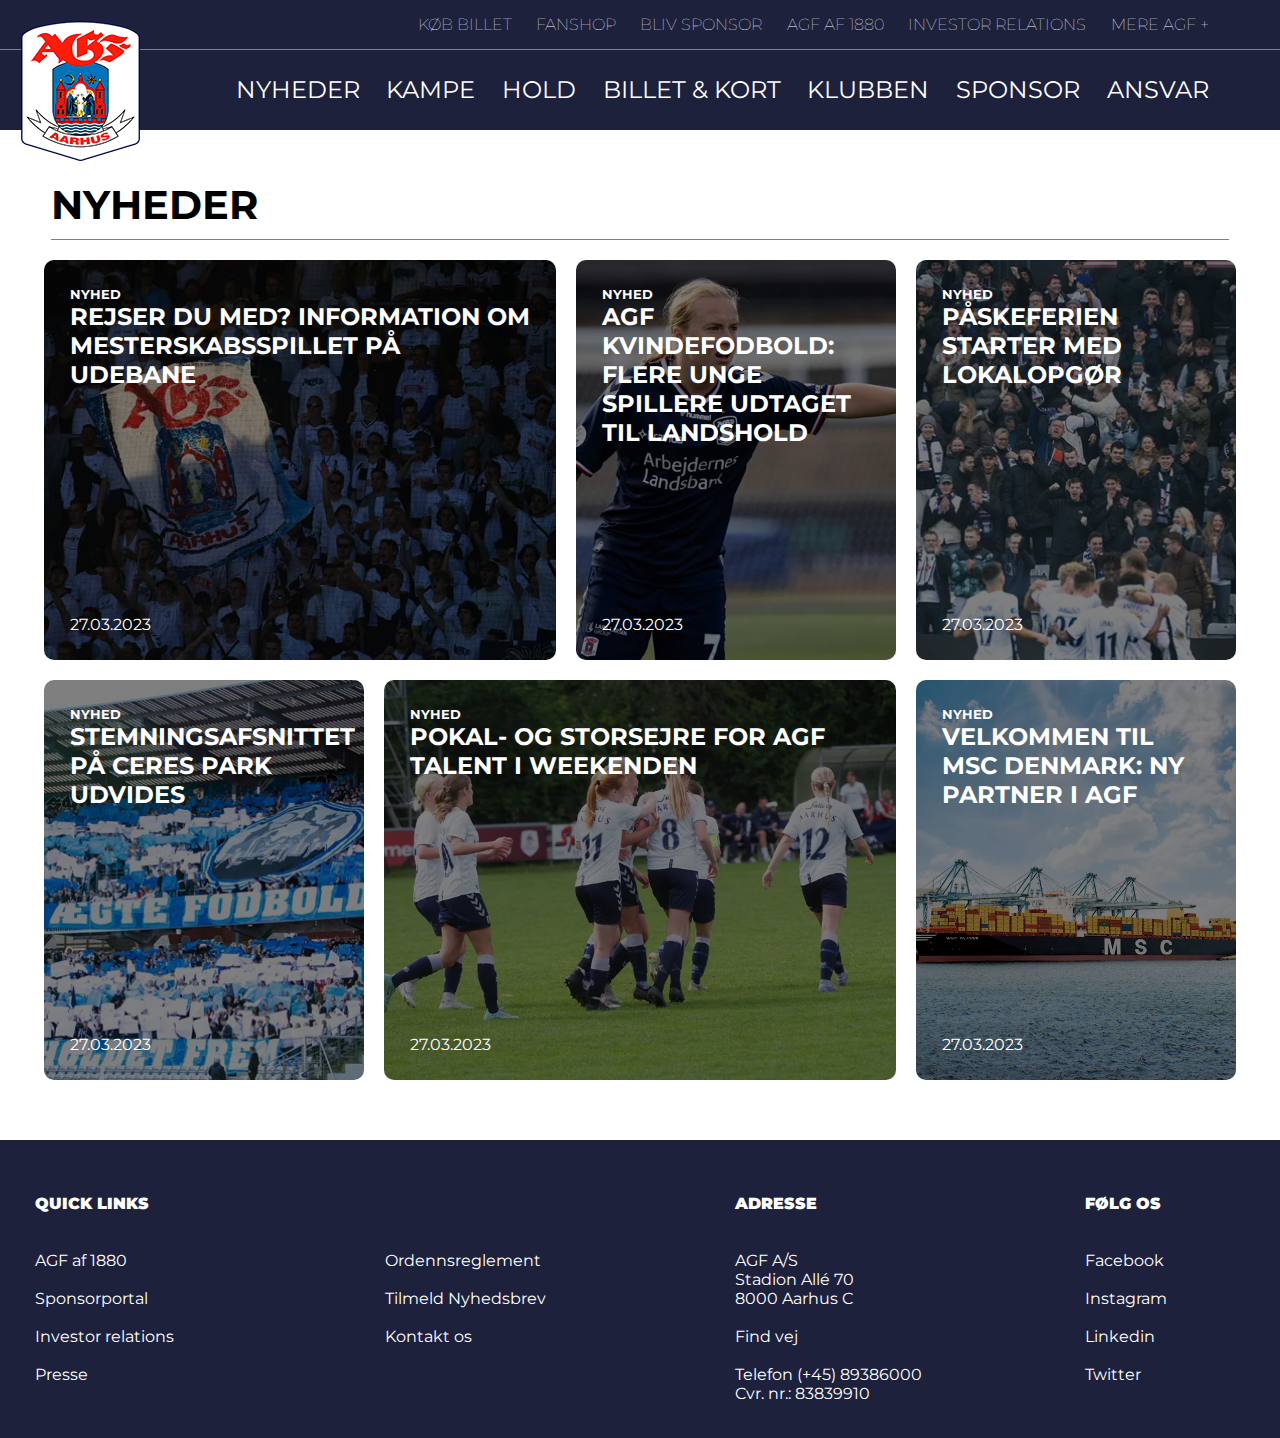
<file: index.html>
<!DOCTYPE html>
<html lang="en">
<head>
    <meta charset="UTF-8">
    <meta http-equiv="X-UA-Compatible" content="IE=edge">
    <meta name="viewport" content="width=device-width, initial-scale=1.0">
    <title>AGF Artikeloversigt</title>
    <link rel="stylesheet" href="style.css">
</head>
<body>
    <header>
        <div id="logo"><img src="images/AGF_Aarhus_logo.svg.png" alt="logo agf"></div>

            <nav id="laptopnav_top">
                <a href="">KØB BILLET</a>
                <a href="">FANSHOP</a>
                <a href="">BLIV SPONSOR</a>
                <a href="">AGF AF 1880</a>
                <a href="">INVESTOR RELATIONS</a>
                <a href="">MERE AGF +</a>
            </nav>
    
            <nav id="laptopnav_bottom">
                <a href="">NYHEDER</a>
                <a href="">KAMPE</a>
                <a href="">HOLD</a>
                <a href="">BILLET & KORT</a>
                <a href="">KLUBBEN</a>
                <a href="">SPONSOR</a>
                <a href="">ANSVAR</a>
            </nav>
            
            <nav id="mobilnav">
                <a href="menu.html">MENU</a>
            </nav>
    </header>

    <main>
        <h1>NYHEDER</h1>
        <div id="layout">
            <section id="pic1">
                <div>
                <h3>NYHED</h3>
                <h2>REJSER DU MED? INFORMATION OM MESTERSKABSSPILLET PÅ UDEBANE</h2>
            </div>
            <div>
                <p>27.03.2023</p>
            </div>
            </section>

            <section id="pic2">
                <div>
                <h3>NYHED</h3>
                <h2>AGF KVINDEFODBOLD: FLERE UNGE SPILLERE UDTAGET TIL LANDSHOLD</h2>
            </div>
            <div>
                <p>27.03.2023</p>
            </div>
            </section>

            <section id="pic3">
                <div>
                <h3>NYHED</h3>
                <h2>PÅSKEFERIEN STARTER MED LOKALOPGØR</h2>
            </div>
            <div>
                <p>27.03.2023</p>
            </div>
            </section>
        
            <section id="pic4">
                <div>
                <h3>NYHED</h3>
                <h2>STEMNINGSAFSNITTET PÅ CERES PARK UDVIDES</h2>
            </div>
            <div>
                <p>27.03.2023</p>
            </div>
            </section>

            <section id="pic5">
                <div>
                <h3>NYHED</h3>
                <h2>POKAL- OG STORSEJRE FOR AGF TALENT I WEEKENDEN</h2>
            </div>
            <div>
                <p>27.03.2023</p>
            </div>
            </section>

            <section id="pic6">
                <div>
                <h3>NYHED</h3>
                <h2>VELKOMMEN TIL MSC DENMARK: NY PARTNER I AGF</h2>
            </div>
            <div>
                <p>27.03.2023</p>
            </div>
            </section>
        </div>
    </main>

    <footer class="firekolonner">
        <section>
            <ul>
                <li class="overskrift">QUICK LINKS</li>
                <br><br>
                <li>AGF af 1880</li>
                <br>
                <li>Sponsorportal</li>
                <br>
                <li>Investor relations</li>
                <br>
                <li>Presse</li>
            </ul>
        </section>

        <section>
            <ul>
                <li class="overskrift"> </li>
                <br>
                <li>Ordennsreglement</li>
                <br>
                <li>Tilmeld Nyhedsbrev</li>
                <br>
                <li>Kontakt os</li>
            </ul>
        </section>

        <section>
            <ul>
                <br>                
                <li class="overskrift">ADRESSE</li>
                <br><br>
                <li>AGF A/S</li>
                <li>Stadion Allé 70</li>
                <li>8000 Aarhus C</li>
                <br>
                <li>Find vej</li>
                <br>
                <li>Telefon (+45) 89386000</li>
                <li>Cvr. nr.: 83839910</li>
            </ul>
        </section>

        <section>
            <ul>
                <li class="overskrift">FØLG OS</li>
                <br><br>
                <li><a href="#">Facebook</a></li>
                <br>
                <li><a href="#">Instagram</a></li>
                <br>
                <li><a href="#">Linkedin</a></li>
                <br>
                <li><a href="#">Twitter</a></li>
            </ul>
        </section>
    </footer>


</body>
</html>
</file>
<file: style.css>
@import url('https://fonts.googleapis.com/css2?family=Montserrat:wght@500&display=swap');

* {
    box-sizing: border-box;
    padding: 0;
    margin: 0;
    font-family: 'Montserrat', sans-serif;
    color: white;
}


/* Header rules */
header {
    width: 100%;
    background-color: #1d213c;

    position: fixed;
    top: 0px;
    z-index: 10000000000;
}

header nav{
    width: 100%;
    font-family: 'Trebuchet MS', 'Lucida Sans Unicode', 'Lucida Grande', 'Lucida Sans', Arial, sans-serif;
    
    padding-left: 4%;
    padding-right: 4%;
    text-align: right;
    
}

header nav a{
    color: white;
    text-decoration: none;
    padding-right: 20px;
    
}

#laptopnav_top{
    height: 50px;
    padding-top: 15px;
    border-bottom: 1px solid grey;

    font-size: medium;
    font-weight: 100;
}

#laptopnav_bottom{
    height: 80px;
    padding-top: 25px;
    font-size: x-large;
}

#mobilnav {
    height:100px;
    width:100%;

    padding-top: 35px;
    color:white;
}

#logo {
    position: absolute;
    left: 20px;
    top: 20px;
}

/* Content rules */
main {
    margin-top: 180px;
}
h1{
    margin-left: 4%;
    margin-right: 4%;
    color:black;
    border-bottom: grey solid 1px;
    font-size:30pt;
    padding-bottom: 10px;
    margin-bottom: 10px;
}
h2{ 
    hyphens: auto;
}

h3{
    font-size: smaller;
}

#layout {
    display: flex;
    flex-wrap: wrap;
    justify-content: center;
    
}

div > section{
    width: 25%;
    height:400px;
    background-color:cadetblue;
    border-radius:10px;
    margin:10px;
    padding: 2%;
    transition: all 0.5s ease;
}

div > section:first-child{
    width:40%;
    background-color:crimson;
}
div > section:nth-child(5){
    width:40%;
    background-color:crimson;
}

section:hover{
    filter: brightness(1.2);
}

#pic1{
    background-image: linear-gradient( rgba(0, 0, 0, 0.5), rgba(0, 0, 0, 0.5)), url(images/udebane-top.webp);
    background-position: center;
    background-repeat: no-repeat;
    background-size: cover;
    display: flex;
    flex-direction: column;
    justify-content: space-between;
}
#pic2{
    background-image: linear-gradient( rgba(0, 0, 0, 0.5), rgba(0, 0, 0, 0.5)), url(images/cecilie-johansen.webp);
    background-position: center;
    background-repeat: no-repeat;
    background-size: cover;
    display: flex;
    flex-direction: column;
    justify-content: space-between;

}
#pic3{
    background-image: linear-gradient( rgba(0, 0, 0, 0.5), rgba(0, 0, 0, 0.5)), url(images/paddy-jubel-tilskuer.webp);
    background-position: center;
    background-repeat: no-repeat;
    background-size: cover;
    display: flex;
    flex-direction: column;
    justify-content: space-between;

}
#pic4{
    background-image: linear-gradient( rgba(0, 0, 0, 0.5), rgba(0, 0, 0, 0.5)), url(images/tifo-stemningsafsnit.webp);
    background-position: center;
    background-repeat: no-repeat;
    background-size: cover;
    display: flex;
    flex-direction: column;
    justify-content: space-between;

}
#pic5{
    background-image: linear-gradient( rgba(0, 0, 0, 0.5), rgba(0, 0, 0, 0.5)), url(images/p1010513.webp);
    background-position: center;
    background-repeat: no-repeat;
    background-size: cover;
    display: flex;
    flex-direction: column;
    justify-content: space-between;

}
#pic6{
    background-image: linear-gradient( rgba(0, 0, 0, 0.5), rgba(0, 0, 0, 0.5)), url(images/msc17010194.webp);
    background-position: center;
    background-repeat: no-repeat;
    background-size: cover;
    display: flex;
    flex-direction: column;
    justify-content: space-between;

}


/* Footer layout */

footer{
    margin-top: 50px;

    background-color: #1d213c;
    color: white;
}

ul{
    list-style-type: none;
    text-align: left;
    margin: 10%;
}
li{
    width: 350px;
}

.overskrift{
    font-weight: 900;
    width: 200px;
}

footer a{
    text-decoration: none;
    color: white;
}



.firekolonner{
    display: flex;
    width: 100%;
    justify-content: space-around;
    align-items: center;
}









/* responsive */
/* Mobil layout */
@media screen and (max-width:1240px) {
    #logopladsholder{
        display: none;
    }

    #mobilnav{
        display: block;
    }

    #laptopnav_top, #laptopnav_bottom{
        display: none;
    }

    #logo{
        scale: 0.8;
    }



    /* Boks kort */
    div {
        flex-direction:column;
        align-items:center;
    }
    div > section{
        width:90%;
    }
    div > section:first-child{
        width:90%;
    }
    div > section:nth-child(5){
        width:90%;
    }

    .firekolonner{
        display: flex;
        width: 100%;
        flex-direction: column;
        
    }
    
}





/* Laptop layout */
@media screen and (min-width:1240px) {
    #mobilnav{
        display: none;
    }

    #laptopnav_top, #laptopnav_bottom{
        display: block;
    }
}
</file>
